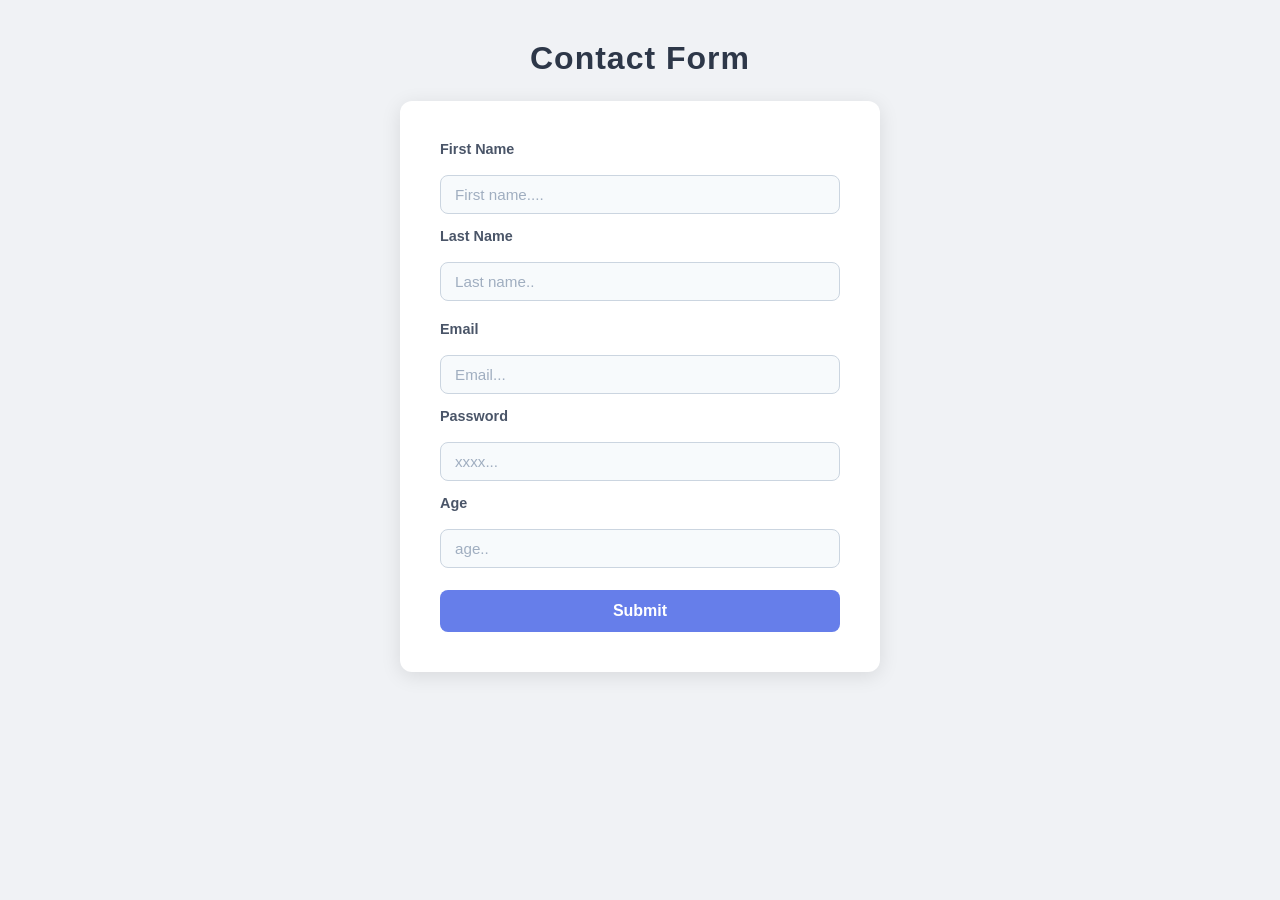
<file: contact-form/frontend/index.html>
<!DOCTYPE html>
<html lang="en">
<head>
    <meta charset="UTF-8">
    <meta name="viewport" content="width=device-width, initial-scale=1.0">
    <title>Contact Form</title>
    <link rel = "stylesheet" href="style.css">
</head>
<body>
    <h1 id = "heading">Contact Form</h1>
    <div class ="container">
        
        <form action="example.com/path" method ="post">
        
        <fieldset id="name">
        <label for="first_name">First Name</label>
        <input type="text" id = "first_name" name = "first_name" placeholder = "First name....">
        <label for ="last_name">Last Name</label>
        <input type="text" id = "last_name" name = "last_name" placeholder = "Last name..">
        </fieldset>
        
        <fieldset id = "email">
        <label for = "user_email">Email</label>
        <input type = "email" id = "user_email" name = "email" placeholder="Email...">

        <label for ="user_password">Password</label>
        <input type = "password" id ="user_password" name = "password" placeholder = "xxxx...">
        </filedset>

        <label for = "user_age">Age</label> 
        <input type = "number" id ="user_age" name = "age" placeholder = "age..">

        <button type = "submit">Submit</button>
        
        </form>
    </div>
</body>
</html>
</file>
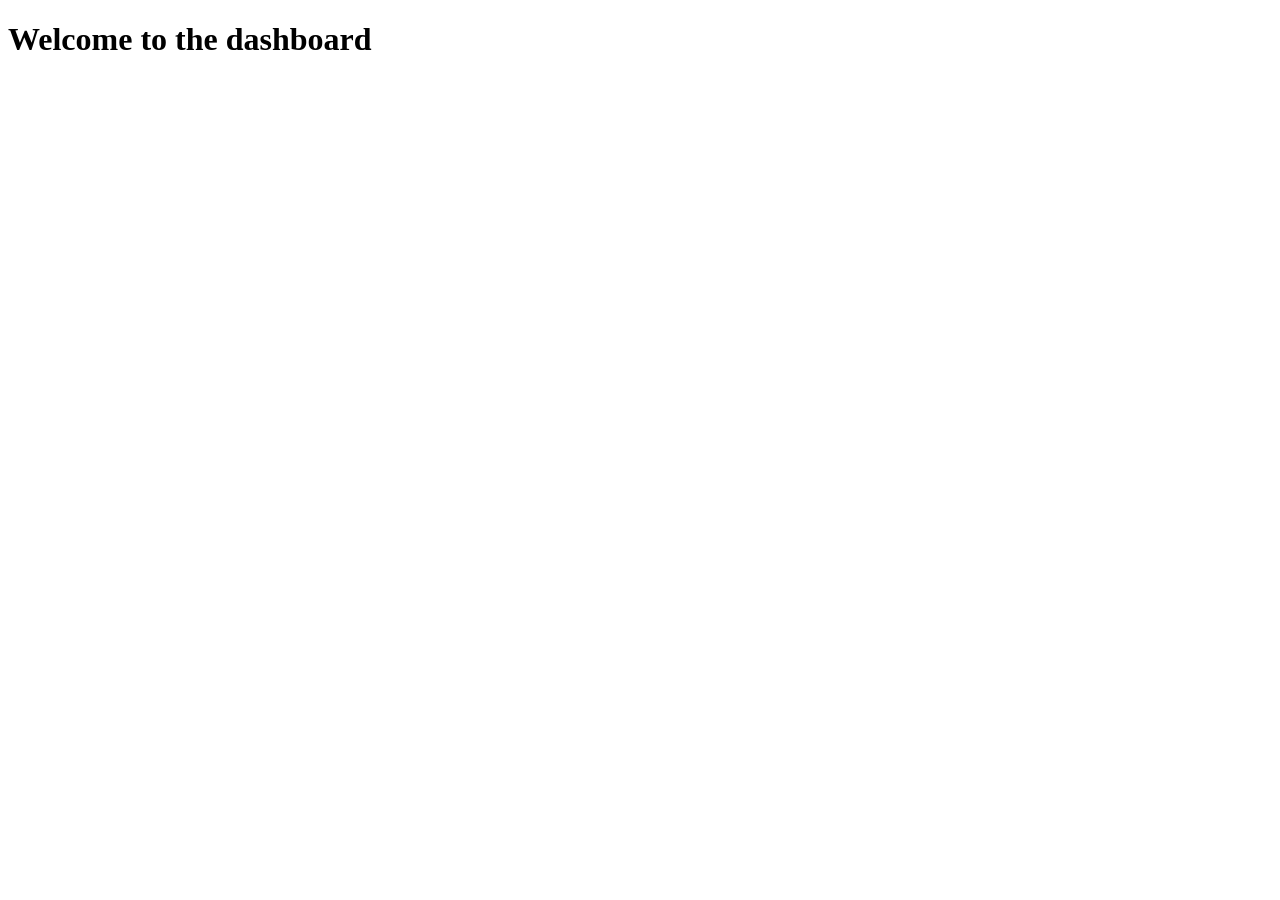
<file: loginSignup_form/backend/public/dashboard.html>
<!DOCTYPE html>
<html lang="en">
<head>
    <meta charset="UTF-8">
    <meta name="viewport" content="width=device-width, initial-scale=1.0">
    <title>Dashboard</title>
</head>
<body>
    <h1> Welcome to the dashboard</h1>

    
</body>
</html>
</file>
<file: contact-form/frontend/style.css>
* {
    margin: 0;
    padding: 0;
    box-sizing: border-box;
}

body {
    font-family: 'Segoe UI', Tahoma, Geneva, Verdana, sans-serif;
    background-color: #f0f2f5;
    display: flex;
    flex-direction: column;
    align-items: center;
    min-height: 100vh;
    padding: 40px 20px;
}

#heading {
    color: #2d3748;
    font-size: 2rem;
    margin-bottom: 24px;
    letter-spacing: 1px;
}

.container {
    background-color: #ffffff;
    border-radius: 12px;
    box-shadow: 0 4px 20px rgba(0, 0, 0, 0.1);
    padding: 40px;
    width: 100%;
    max-width: 480px;
}

form {
    display: flex;
    flex-direction: column;
    gap: 20px;
}

fieldset {
    border: none;
    display: flex;
    flex-direction: column;
    gap: 14px;
}

label {
    display: block;
    font-size: 0.9rem;
    font-weight: 600;
    color: #4a5568;
    margin-bottom: 4px;
}

input[type="text"],
input[type="email"],
input[type="password"],
input[type="number"] {
    width: 100%;
    padding: 10px 14px;
    border: 1px solid #cbd5e0;
    border-radius: 8px;
    font-size: 0.95rem;
    color: #2d3748;
    background-color: #f7fafc;
    transition: border-color 0.2s, box-shadow 0.2s;
    outline: none;
}

input::placeholder {
    color: #a0aec0;
}

input:focus {
    border-color: #667eea;
    box-shadow: 0 0 0 3px rgba(102, 126, 234, 0.2);
    background-color: #fff;
}

button[type="submit"] {
    margin-top: 8px;
    padding: 12px;
    background-color: #667eea;
    color: white;
    font-size: 1rem;
    font-weight: 600;
    border: none;
    border-radius: 8px;
    cursor: pointer;
    transition: background-color 0.2s, transform 0.1s;
}

button[type="submit"]:hover {
    background-color: #5a67d8;
}

button[type="submit"]:active {
    transform: scale(0.98);
}
</file>
